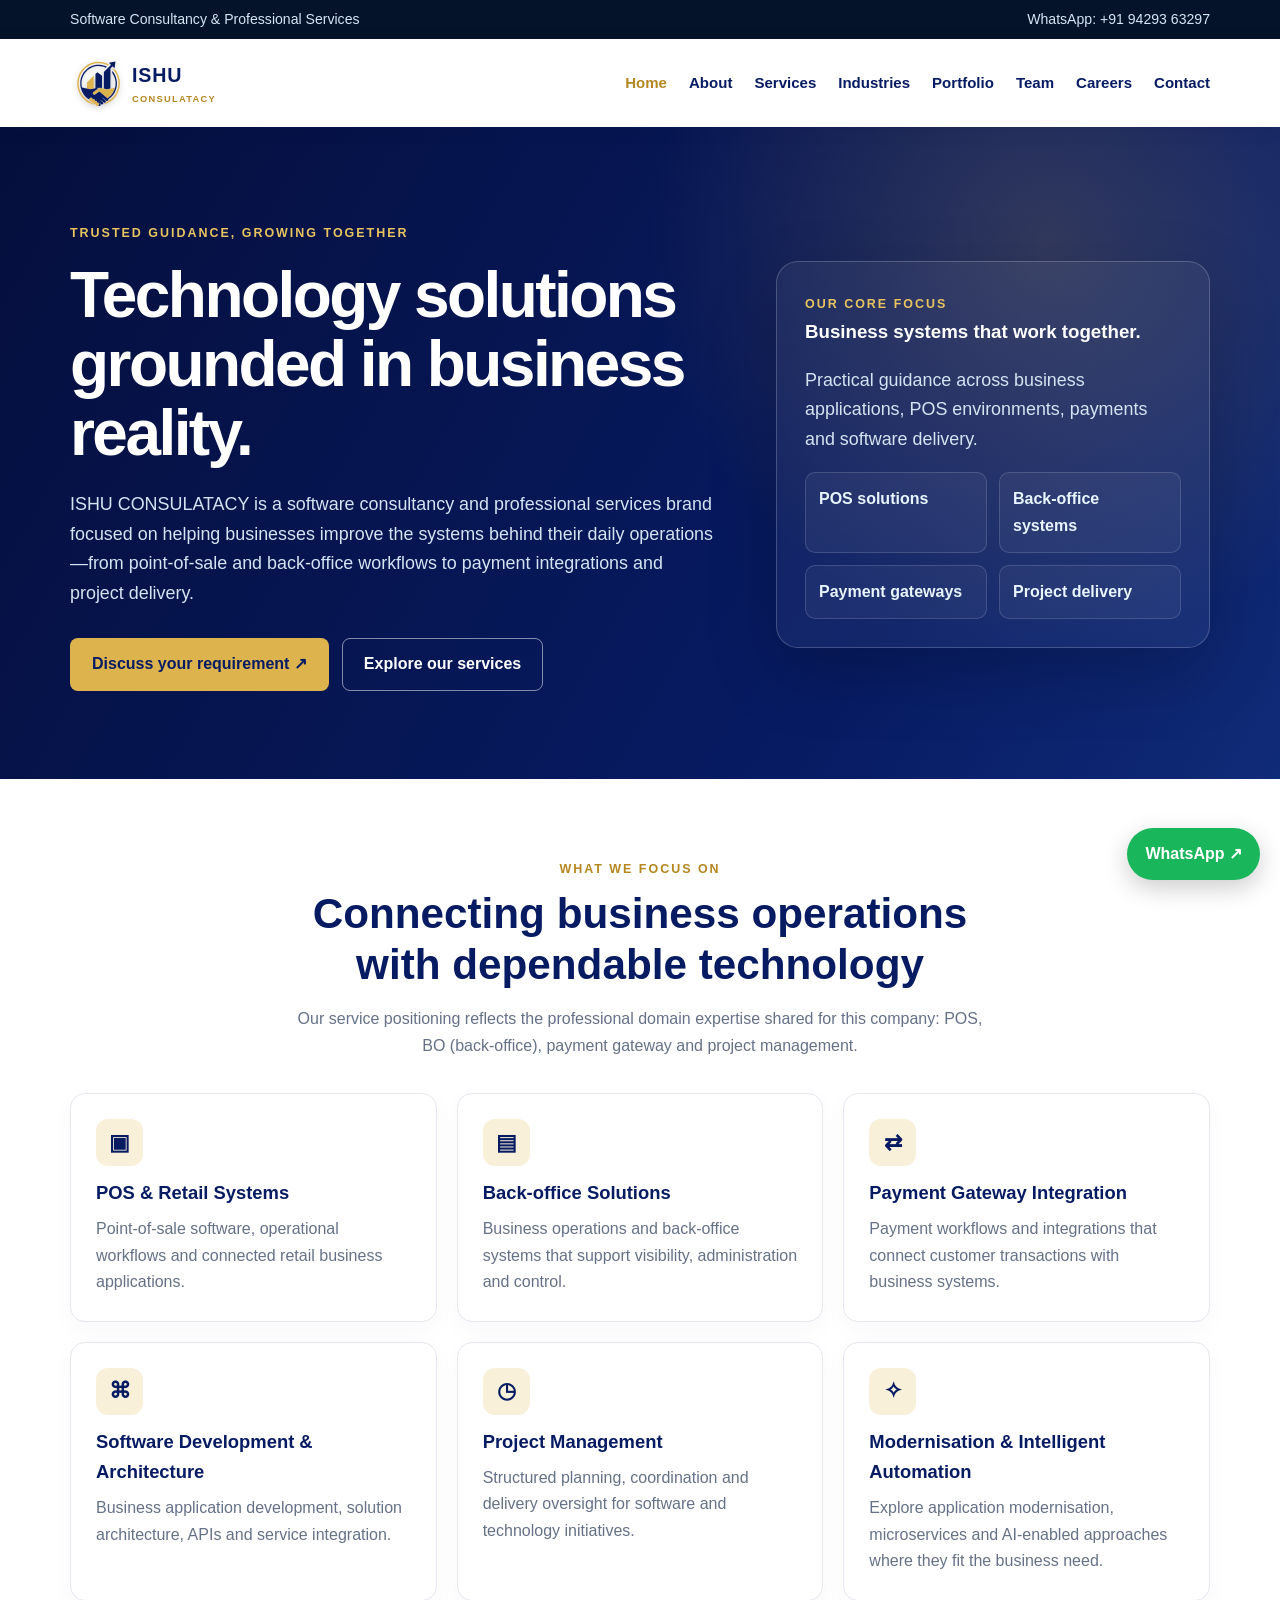
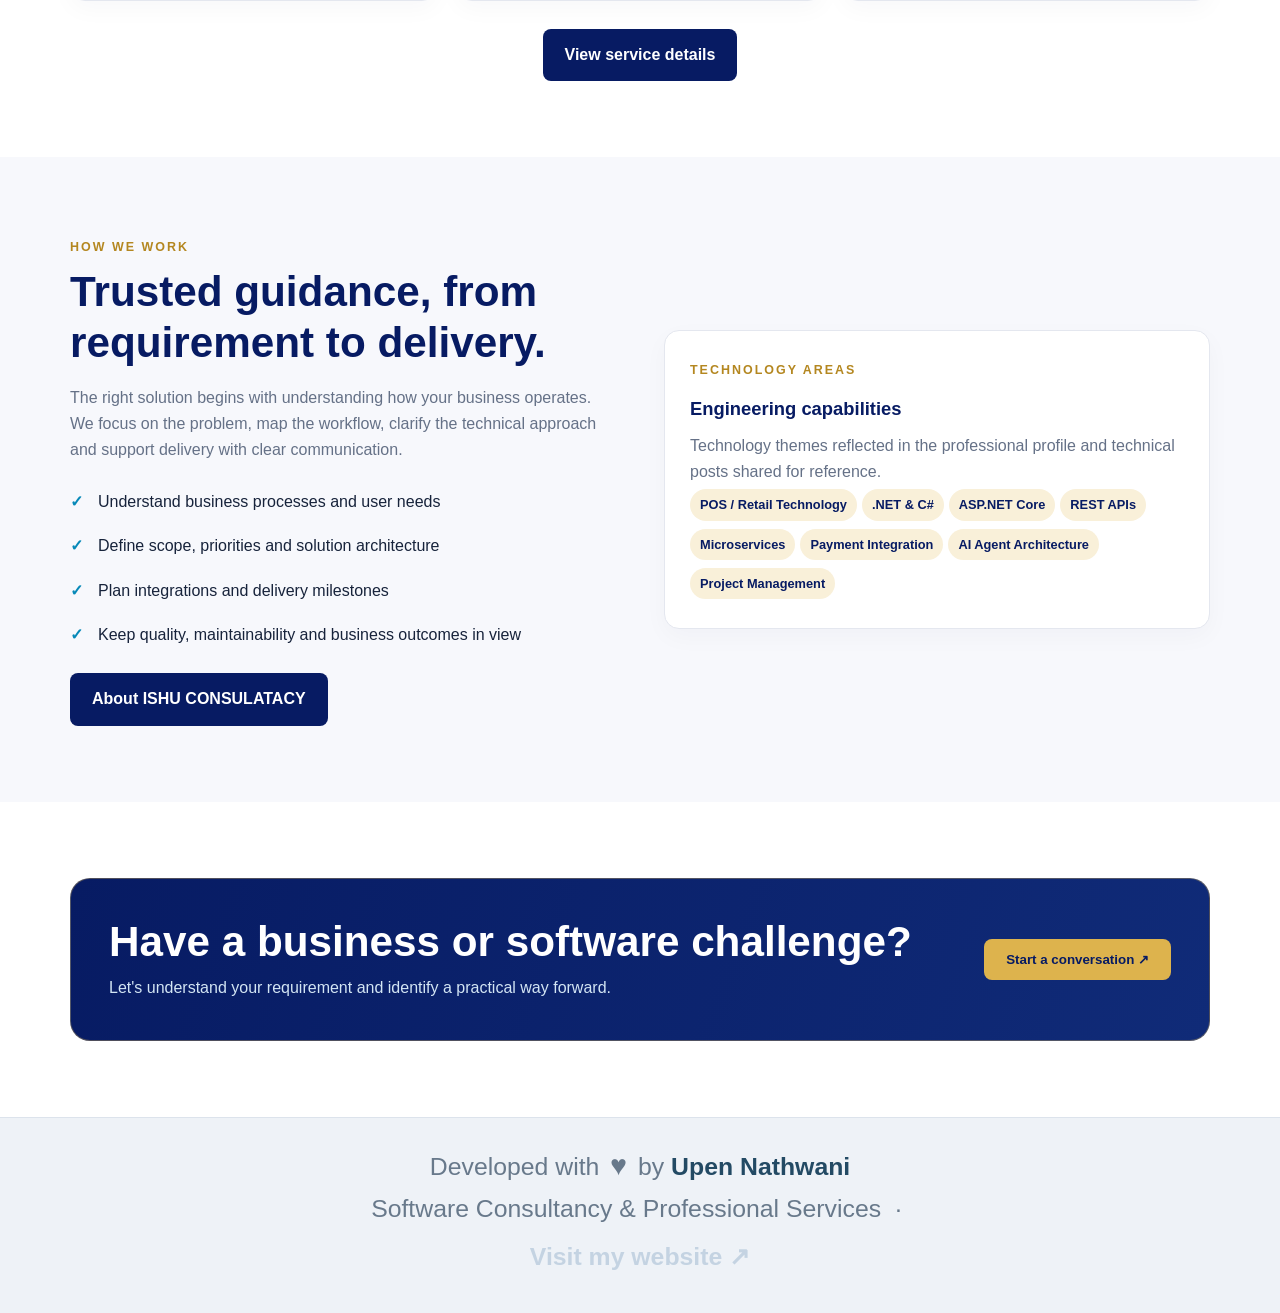
<file: index.html>
<!doctype html>
<html lang="en"><head><meta charset="utf-8"><meta name="viewport" content="width=device-width,initial-scale=1"><meta name="description" content="ISHU CONSULATACY provides software consultancy and professional services focused on POS, back-office operations, payment gateway solutions and project delivery."><meta name="theme-color" content="#071b63"><title>ISHU CONSULATACY | Trusted Guidance, Growing Together</title><link rel="stylesheet" href="assets/css/style.css"></head><body>
<div class="topbar"><div class="container"><span>Software Consultancy &amp; Professional Services</span><span>WhatsApp: +91 94293 63297</span></div></div>
<header class="navbar"><div class="container navinner"><a class="brand" href="index.html"><img class="brand-symbol" src="assets/images/ishu-mark.svg" alt="ISHU CONSULATACY emblem"><span>ISHU <small style="display:block;font-size:.58rem;letter-spacing:.14em;color:#B48720">CONSULATACY</small></span></a><button class="nav-toggle" aria-label="Toggle navigation" aria-expanded="false">☰</button><nav class="navlinks"><a class="active" href="index.html">Home</a><a href="about.html">About</a><a href="services.html">Services</a><a href="industries.html">Industries</a><a href="portfolio.html">Portfolio</a><a href="team.html">Team</a><a href="careers.html">Careers</a><a href="contact.html">Contact</a></nav></div></header>
<main>
<section class="hero"><div class="container hero-grid"><div><span class="eyebrow">TRUSTED GUIDANCE, GROWING TOGETHER</span><h1>Technology solutions grounded in business reality.</h1><p>ISHU CONSULATACY is a software consultancy and professional services brand focused on helping businesses improve the systems behind their daily operations—from point-of-sale and back-office workflows to payment integrations and project delivery.</p><div class="hero-actions"><a class="btn btn-primary" href="contact.html">Discuss your requirement ↗</a><a class="btn btn-outline" href="services.html">Explore our services</a></div></div><div class="hero-panel"><span class="eyebrow">OUR CORE FOCUS</span><h3>Business systems that work together.</h3><p class="muted">Practical guidance across business applications, POS environments, payments and software delivery.</p><div class="tech-list"><div class="tech">POS solutions</div><div class="tech">Back-office systems</div><div class="tech">Payment gateways</div><div class="tech">Project delivery</div></div></div></div></section>
<section class="section"><div class="container"><div class="section-head center"><span class="eyebrow">WHAT WE FOCUS ON</span><h2>Connecting business operations with dependable technology</h2><p>Our service positioning reflects the professional domain expertise shared for this company: POS, BO (back-office), payment gateway and project management.</p></div><div class="cards">
<article class="card"><div class="iconbox">▣</div><h3>POS &amp; Retail Systems</h3><p>Point-of-sale software, operational workflows and connected retail business applications.</p></article>
<article class="card"><div class="iconbox">▤</div><h3>Back-office Solutions</h3><p>Business operations and back-office systems that support visibility, administration and control.</p></article>
<article class="card"><div class="iconbox">⇄</div><h3>Payment Gateway Integration</h3><p>Payment workflows and integrations that connect customer transactions with business systems.</p></article>
<article class="card"><div class="iconbox">⌘</div><h3>Software Development &amp; Architecture</h3><p>Business application development, solution architecture, APIs and service integration.</p></article>
<article class="card"><div class="iconbox">◷</div><h3>Project Management</h3><p>Structured planning, coordination and delivery oversight for software and technology initiatives.</p></article>
<article class="card"><div class="iconbox">✧</div><h3>Modernisation &amp; Intelligent Automation</h3><p>Explore application modernisation, microservices and AI-enabled approaches where they fit the business need.</p></article>
</div><div style="text-align:center;margin-top:28px"><a class="btn btn-dark" href="services.html">View service details</a></div></div></section>
<section class="section section-soft"><div class="container split"><div><span class="eyebrow">HOW WE WORK</span><h2>Trusted guidance, from requirement to delivery.</h2><p class="muted">The right solution begins with understanding how your business operates. We focus on the problem, map the workflow, clarify the technical approach and support delivery with clear communication.</p><ul class="feature-list"><li>Understand business processes and user needs</li><li>Define scope, priorities and solution architecture</li><li>Plan integrations and delivery milestones</li><li>Keep quality, maintainability and business outcomes in view</li></ul><a class="btn btn-dark" href="about.html">About ISHU CONSULATACY</a></div><div class="card"><span class="eyebrow">TECHNOLOGY AREAS</span><h3>Engineering capabilities</h3><p class="muted">Technology themes reflected in the professional profile and technical posts shared for reference.</p><div><span class="tag">POS / Retail Technology</span><span class="tag">.NET &amp; C#</span><span class="tag">ASP.NET Core</span><span class="tag">REST APIs</span><span class="tag">Microservices</span><span class="tag">Payment Integration</span><span class="tag">AI Agent Architecture</span><span class="tag">Project Management</span></div></div></div></section>
<section class="section"><div class="container"><div class="cta"><div><h2>Have a business or software challenge?</h2><p style="margin:0;color:#d3e5f4">Let's understand your requirement and identify a practical way forward.</p></div><button class="btn btn-primary" data-wa="Hello ISHU CONSULATACY, I would like to discuss a POS, back-office, payment integration or software project.">Start a conversation ↗</button></div></div></section>
</main><footer class="footer"><div class="container developer-footer"><p class="developer-line">Developed with <span class="heart" aria-label="love">♥</span> by <strong>Upen Nathwani</strong></p><p class="developer-line">Software Consultancy &amp; Professional Services <span class="footer-separator">·</span> <a class="developer-link" href="https://iskconpranami.github.io/SoftwareConsultancy/" target="_blank" rel="noopener">Visit my website ↗</a></p></div></footer><a class="whatsapp" href="https://wa.me/919429363297" target="_blank" rel="noopener">WhatsApp ↗</a><script src="assets/js/main.js"></script></body></html>
</file>
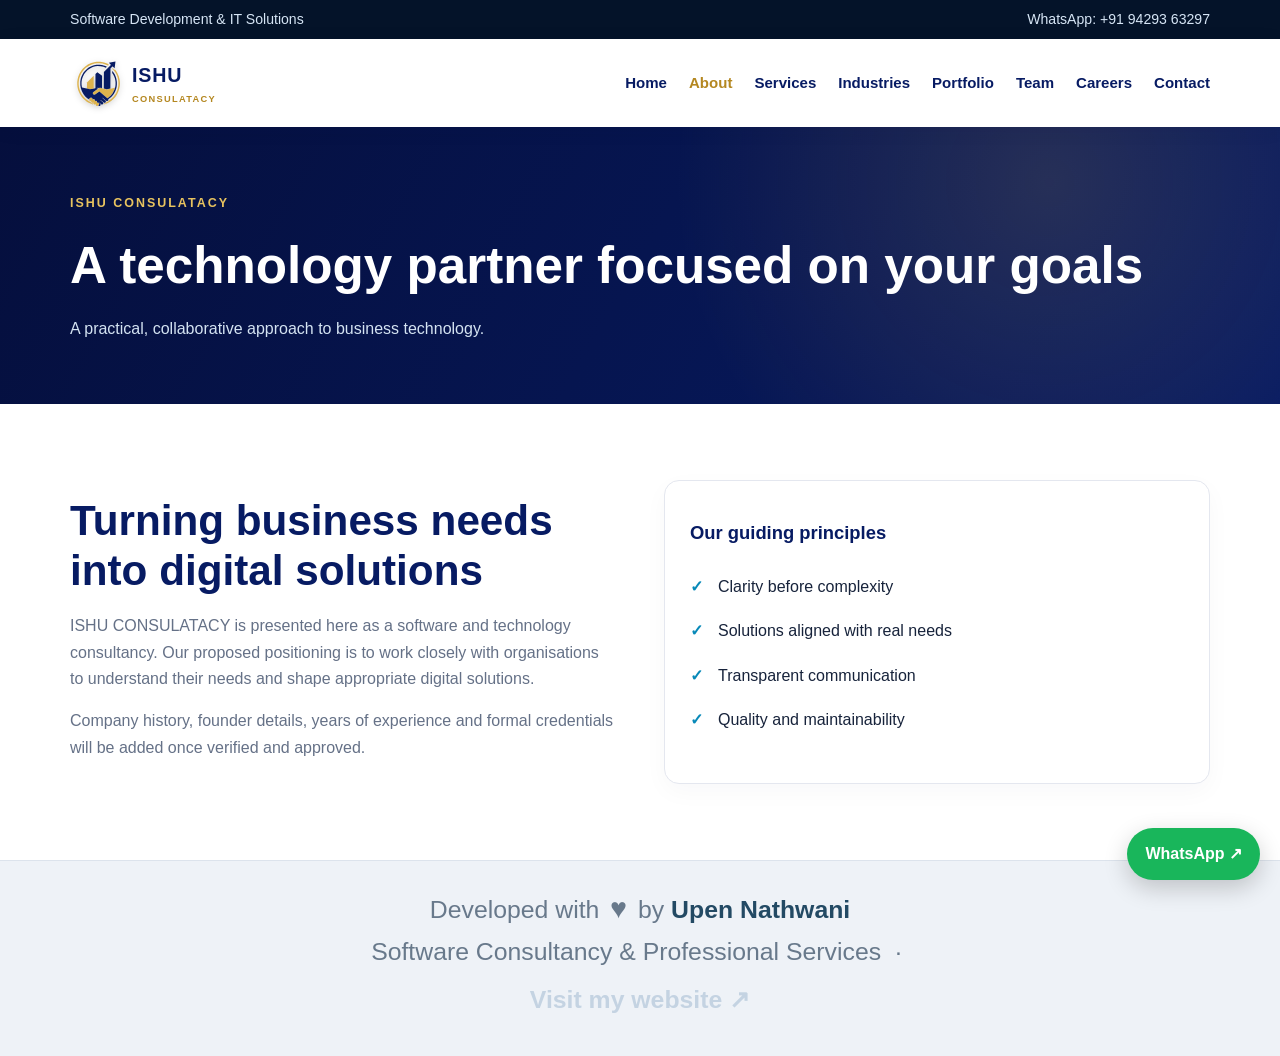
<file: about.html>
<!doctype html><html lang="en"><head><meta charset="utf-8"><meta name="viewport" content="width=device-width,initial-scale=1"><meta name="description" content="About ISHU CONSULATACY and its approach to technology."><meta name="theme-color" content="#071b36"><title>About Us | ISHU CONSULATACY</title><link rel="stylesheet" href="assets/css/style.css"></head><body><div class="topbar"><div class="container"><span>Software Development &amp; IT Solutions</span><span>WhatsApp: +91 94293 63297</span></div></div><header class="navbar"><div class="container navinner"><a class="brand" href="index.html"><img class="brand-symbol" src="assets/images/ishu-mark.svg" alt="ISHU CONSULATACY logo"><span>ISHU <small style="display:block;font-size:.58rem;letter-spacing:.14em;color:#71839a">CONSULATACY</small></span></a><button class="nav-toggle" aria-label="Toggle navigation" aria-expanded="false">☰</button><nav class="navlinks"><a class="" href="index.html">Home</a><a class="active" href="about.html">About</a><a class="" href="services.html">Services</a><a class="" href="industries.html">Industries</a><a class="" href="portfolio.html">Portfolio</a><a class="" href="team.html">Team</a><a class="" href="careers.html">Careers</a><a class="" href="contact.html">Contact</a></nav></div></header><main><section class="page-hero"><div class="container"><span class="eyebrow">ISHU CONSULATACY</span><h1>A technology partner focused on your goals</h1><p>A practical, collaborative approach to business technology.</p></div></section><section class="section"><div class="container split"><div><h2>Turning business needs into digital solutions</h2><p class="muted">ISHU CONSULATACY is presented here as a software and technology consultancy. Our proposed positioning is to work closely with organisations to understand their needs and shape appropriate digital solutions.</p><p class="muted">Company history, founder details, years of experience and formal credentials will be added once verified and approved.</p></div><div class="card"><h3>Our guiding principles</h3><ul class="feature-list"><li>Clarity before complexity</li><li>Solutions aligned with real needs</li><li>Transparent communication</li><li>Quality and maintainability</li></ul></div></div></section></main><footer class="footer"><div class="container developer-footer"><p class="developer-line">Developed with <span class="heart" aria-label="love">♥</span> by <strong>Upen Nathwani</strong></p><p class="developer-line">Software Consultancy &amp; Professional Services <span class="footer-separator">·</span> <a class="developer-link" href="https://iskconpranami.github.io/SoftwareConsultancy/" target="_blank" rel="noopener">Visit my website ↗</a></p></div></footer><a class="whatsapp" href="https://wa.me/919429363297" target="_blank" rel="noopener">WhatsApp ↗</a><script src="assets/js/main.js"></script></body></html>
</file>
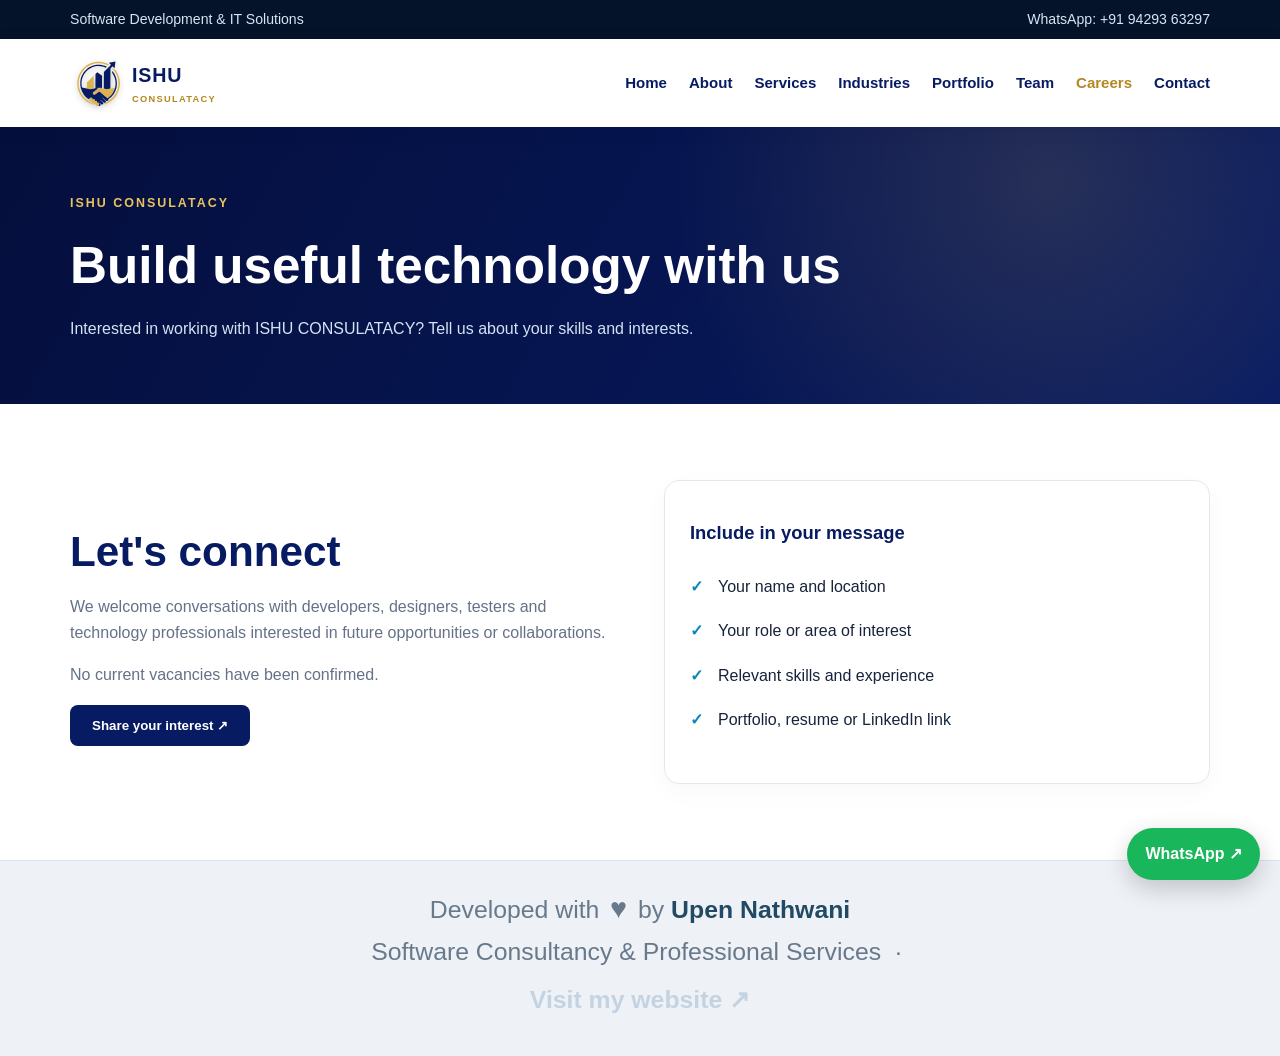
<file: careers.html>
<!doctype html><html lang="en"><head><meta charset="utf-8"><meta name="viewport" content="width=device-width,initial-scale=1"><meta name="description" content="Career and collaboration enquiries at ISHU CONSULATACY."><meta name="theme-color" content="#071b36"><title>Careers | ISHU CONSULATACY</title><link rel="stylesheet" href="assets/css/style.css"></head><body><div class="topbar"><div class="container"><span>Software Development &amp; IT Solutions</span><span>WhatsApp: +91 94293 63297</span></div></div><header class="navbar"><div class="container navinner"><a class="brand" href="index.html"><img class="brand-symbol" src="assets/images/ishu-mark.svg" alt="ISHU CONSULATACY logo"><span>ISHU <small style="display:block;font-size:.58rem;letter-spacing:.14em;color:#71839a">CONSULATACY</small></span></a><button class="nav-toggle" aria-label="Toggle navigation" aria-expanded="false">☰</button><nav class="navlinks"><a class="" href="index.html">Home</a><a class="" href="about.html">About</a><a class="" href="services.html">Services</a><a class="" href="industries.html">Industries</a><a class="" href="portfolio.html">Portfolio</a><a class="" href="team.html">Team</a><a class="active" href="careers.html">Careers</a><a class="" href="contact.html">Contact</a></nav></div></header><main><section class="page-hero"><div class="container"><span class="eyebrow">ISHU CONSULATACY</span><h1>Build useful technology with us</h1><p>Interested in working with ISHU CONSULATACY? Tell us about your skills and interests.</p></div></section><section class="section"><div class="container split"><div><h2>Let's connect</h2><p class="muted">We welcome conversations with developers, designers, testers and technology professionals interested in future opportunities or collaborations.</p><p class="muted">No current vacancies have been confirmed.</p><button class="btn btn-dark" data-wa="Hello ISHU CONSULATACY, I am interested in career or collaboration opportunities.">Share your interest ↗</button></div><div class="card"><h3>Include in your message</h3><ul class="feature-list"><li>Your name and location</li><li>Your role or area of interest</li><li>Relevant skills and experience</li><li>Portfolio, resume or LinkedIn link</li></ul></div></div></section></main><footer class="footer"><div class="container developer-footer"><p class="developer-line">Developed with <span class="heart" aria-label="love">♥</span> by <strong>Upen Nathwani</strong></p><p class="developer-line">Software Consultancy &amp; Professional Services <span class="footer-separator">·</span> <a class="developer-link" href="https://iskconpranami.github.io/SoftwareConsultancy/" target="_blank" rel="noopener">Visit my website ↗</a></p></div></footer><a class="whatsapp" href="https://wa.me/919429363297" target="_blank" rel="noopener">WhatsApp ↗</a><script src="assets/js/main.js"></script></body></html>
</file>
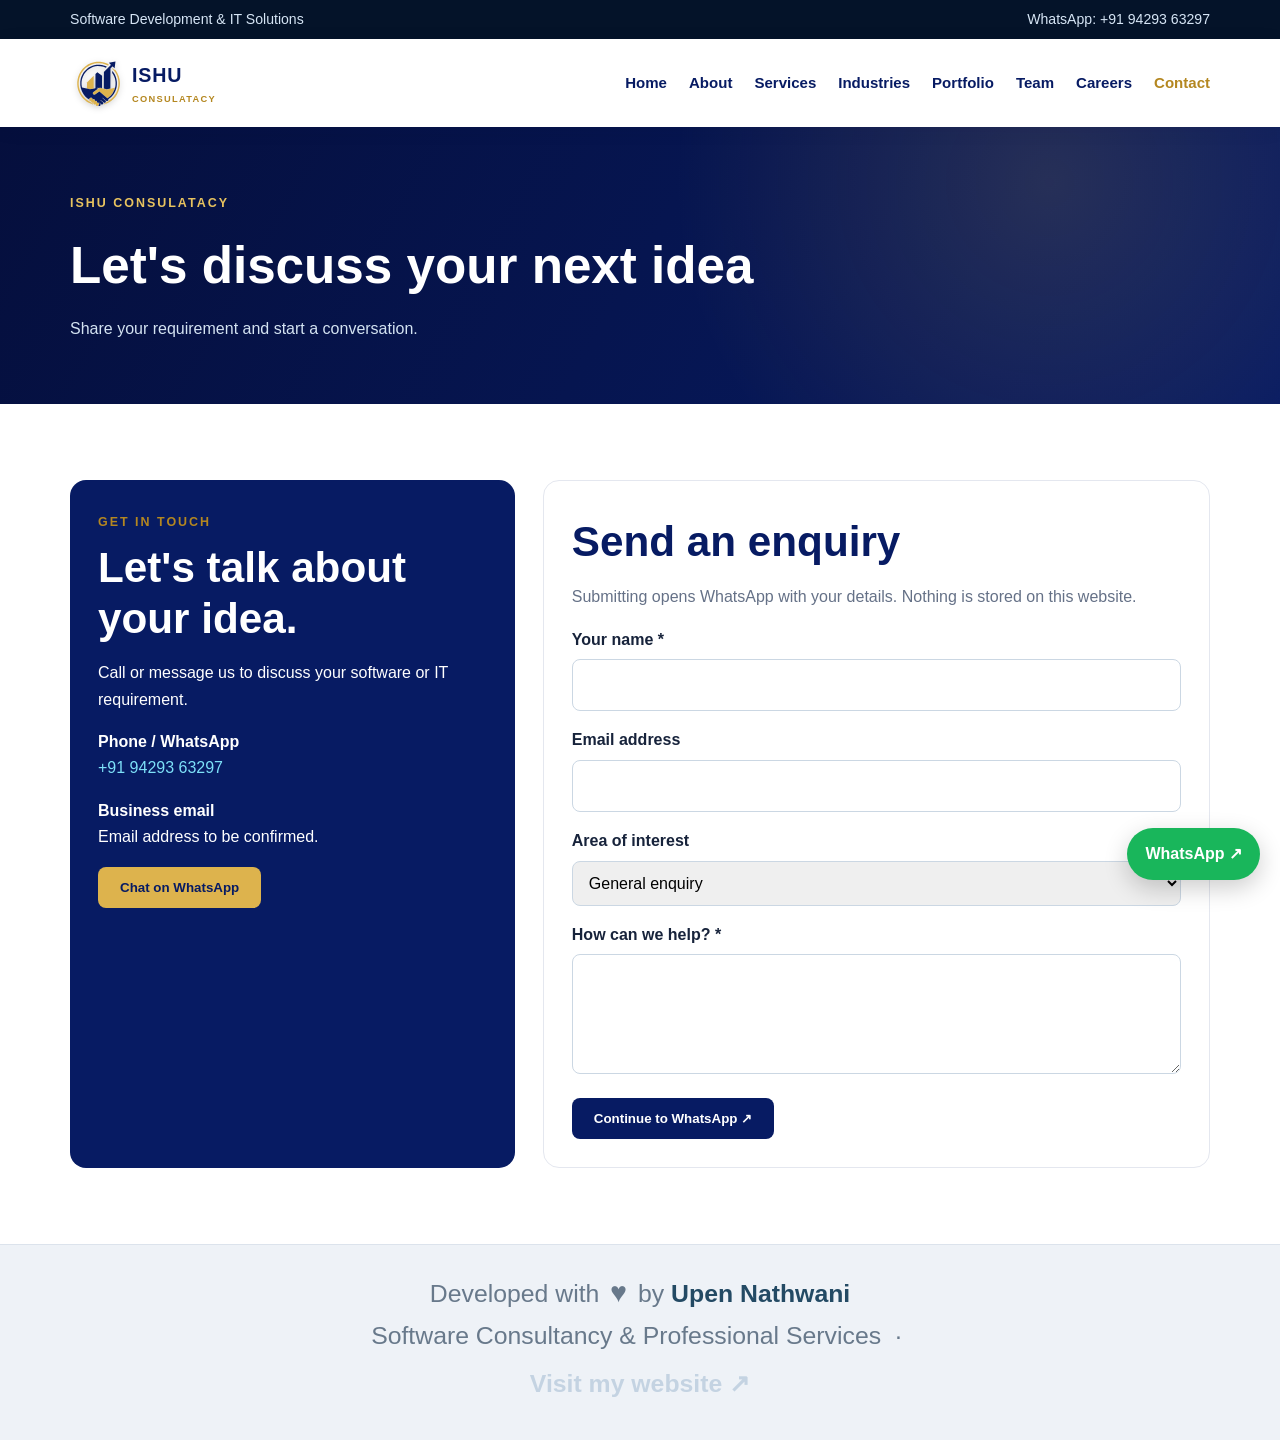
<file: contact.html>
<!doctype html><html lang="en"><head><meta charset="utf-8"><meta name="viewport" content="width=device-width,initial-scale=1"><meta name="description" content="Contact ISHU CONSULATACY by phone or WhatsApp."><meta name="theme-color" content="#071b36"><title>Contact | ISHU CONSULATACY</title><link rel="stylesheet" href="assets/css/style.css"></head><body><div class="topbar"><div class="container"><span>Software Development &amp; IT Solutions</span><span>WhatsApp: +91 94293 63297</span></div></div><header class="navbar"><div class="container navinner"><a class="brand" href="index.html"><img class="brand-symbol" src="assets/images/ishu-mark.svg" alt="ISHU CONSULATACY logo"><span>ISHU <small style="display:block;font-size:.58rem;letter-spacing:.14em;color:#71839a">CONSULATACY</small></span></a><button class="nav-toggle" aria-label="Toggle navigation" aria-expanded="false">☰</button><nav class="navlinks"><a class="" href="index.html">Home</a><a class="" href="about.html">About</a><a class="" href="services.html">Services</a><a class="" href="industries.html">Industries</a><a class="" href="portfolio.html">Portfolio</a><a class="" href="team.html">Team</a><a class="" href="careers.html">Careers</a><a class="active" href="contact.html">Contact</a></nav></div></header><main><section class="page-hero"><div class="container"><span class="eyebrow">ISHU CONSULATACY</span><h1>Let's discuss your next idea</h1><p>Share your requirement and start a conversation.</p></div></section><section class="section"><div class="container contact-grid"><div class="contact-box"><span class="eyebrow">GET IN TOUCH</span><h2 style="color:#fff">Let's talk about your idea.</h2><p>Call or message us to discuss your software or IT requirement.</p><p><b>Phone / WhatsApp</b><br><a href="tel:+919429363297">+91 94293 63297</a></p><p><b>Business email</b><br>Email address to be confirmed.</p><button class="btn btn-primary" data-wa="Hello ISHU CONSULATACY, I would like to make an enquiry.">Chat on WhatsApp</button></div><form class="formbox" id="enquiry-form"><h2>Send an enquiry</h2><p class="muted">Submitting opens WhatsApp with your details. Nothing is stored on this website.</p><div class="field"><label for="name">Your name *</label><input id="name" name="name" required></div><div class="field"><label for="email">Email address</label><input id="email" name="email" type="email"></div><div class="field"><label for="service">Area of interest</label><select id="service" name="service"><option>General enquiry</option><option>Custom Software</option><option>Web Development</option><option>Mobile Apps</option><option>AI & Automation</option><option>Cloud Solutions</option><option>API Integration</option><option>Software QA</option><option>IT Consulting</option></select></div><div class="field"><label for="message">How can we help? *</label><textarea id="message" name="message" required></textarea></div><button class="btn btn-dark" type="submit">Continue to WhatsApp ↗</button></form></div></section></main><footer class="footer"><div class="container developer-footer"><p class="developer-line">Developed with <span class="heart" aria-label="love">♥</span> by <strong>Upen Nathwani</strong></p><p class="developer-line">Software Consultancy &amp; Professional Services <span class="footer-separator">·</span> <a class="developer-link" href="https://iskconpranami.github.io/SoftwareConsultancy/" target="_blank" rel="noopener">Visit my website ↗</a></p></div></footer><a class="whatsapp" href="https://wa.me/919429363297" target="_blank" rel="noopener">WhatsApp ↗</a><script src="assets/js/main.js"></script></body></html>
</file>
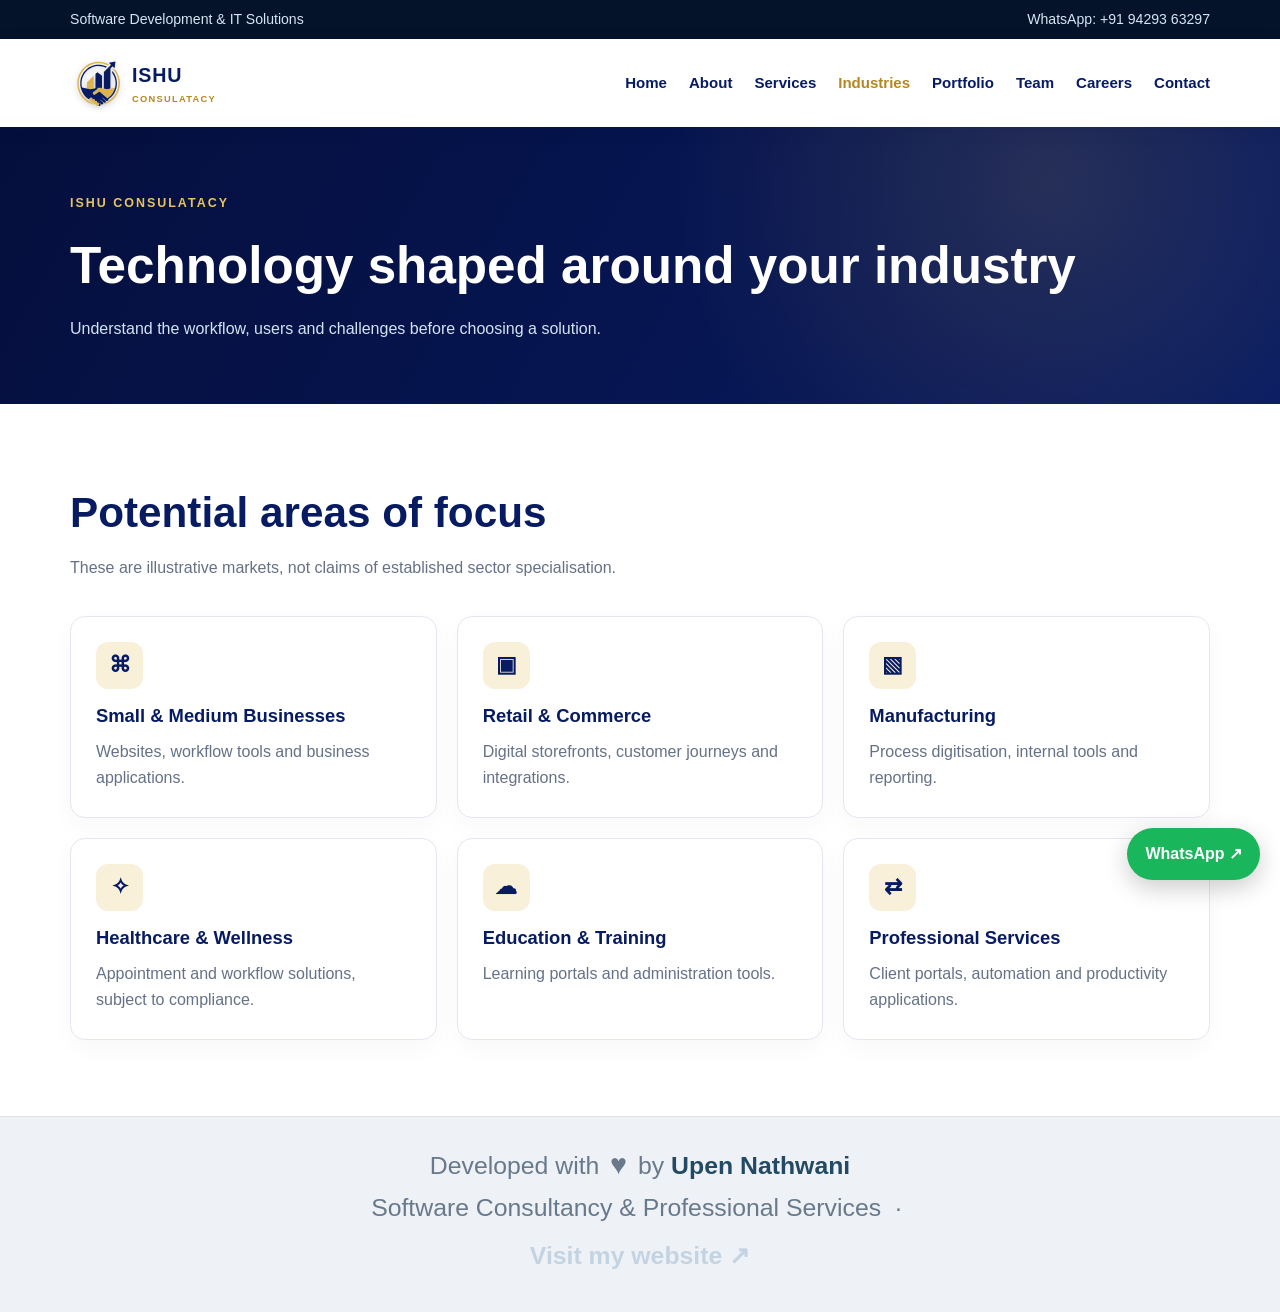
<file: industries.html>
<!doctype html><html lang="en"><head><meta charset="utf-8"><meta name="viewport" content="width=device-width,initial-scale=1"><meta name="description" content="Technology thinking for different business environments."><meta name="theme-color" content="#071b36"><title>Industries | ISHU CONSULATACY</title><link rel="stylesheet" href="assets/css/style.css"></head><body><div class="topbar"><div class="container"><span>Software Development &amp; IT Solutions</span><span>WhatsApp: +91 94293 63297</span></div></div><header class="navbar"><div class="container navinner"><a class="brand" href="index.html"><img class="brand-symbol" src="assets/images/ishu-mark.svg" alt="ISHU CONSULATACY logo"><span>ISHU <small style="display:block;font-size:.58rem;letter-spacing:.14em;color:#71839a">CONSULATACY</small></span></a><button class="nav-toggle" aria-label="Toggle navigation" aria-expanded="false">☰</button><nav class="navlinks"><a class="" href="index.html">Home</a><a class="" href="about.html">About</a><a class="" href="services.html">Services</a><a class="active" href="industries.html">Industries</a><a class="" href="portfolio.html">Portfolio</a><a class="" href="team.html">Team</a><a class="" href="careers.html">Careers</a><a class="" href="contact.html">Contact</a></nav></div></header><main><section class="page-hero"><div class="container"><span class="eyebrow">ISHU CONSULATACY</span><h1>Technology shaped around your industry</h1><p>Understand the workflow, users and challenges before choosing a solution.</p></div></section><section class="section"><div class="container"><div class="section-head"><h2>Potential areas of focus</h2><p>These are illustrative markets, not claims of established sector specialisation.</p></div><div class="cards"><article class="card"><div class="iconbox">⌘</div><h3>Small & Medium Businesses</h3><p>Websites, workflow tools and business applications.</p></article><article class="card"><div class="iconbox">▣</div><h3>Retail & Commerce</h3><p>Digital storefronts, customer journeys and integrations.</p></article><article class="card"><div class="iconbox">▧</div><h3>Manufacturing</h3><p>Process digitisation, internal tools and reporting.</p></article><article class="card"><div class="iconbox">✧</div><h3>Healthcare & Wellness</h3><p>Appointment and workflow solutions, subject to compliance.</p></article><article class="card"><div class="iconbox">☁</div><h3>Education & Training</h3><p>Learning portals and administration tools.</p></article><article class="card"><div class="iconbox">⇄</div><h3>Professional Services</h3><p>Client portals, automation and productivity applications.</p></article></div></div></section></main><footer class="footer"><div class="container developer-footer"><p class="developer-line">Developed with <span class="heart" aria-label="love">♥</span> by <strong>Upen Nathwani</strong></p><p class="developer-line">Software Consultancy &amp; Professional Services <span class="footer-separator">·</span> <a class="developer-link" href="https://iskconpranami.github.io/SoftwareConsultancy/" target="_blank" rel="noopener">Visit my website ↗</a></p></div></footer><a class="whatsapp" href="https://wa.me/919429363297" target="_blank" rel="noopener">WhatsApp ↗</a><script src="assets/js/main.js"></script></body></html>
</file>
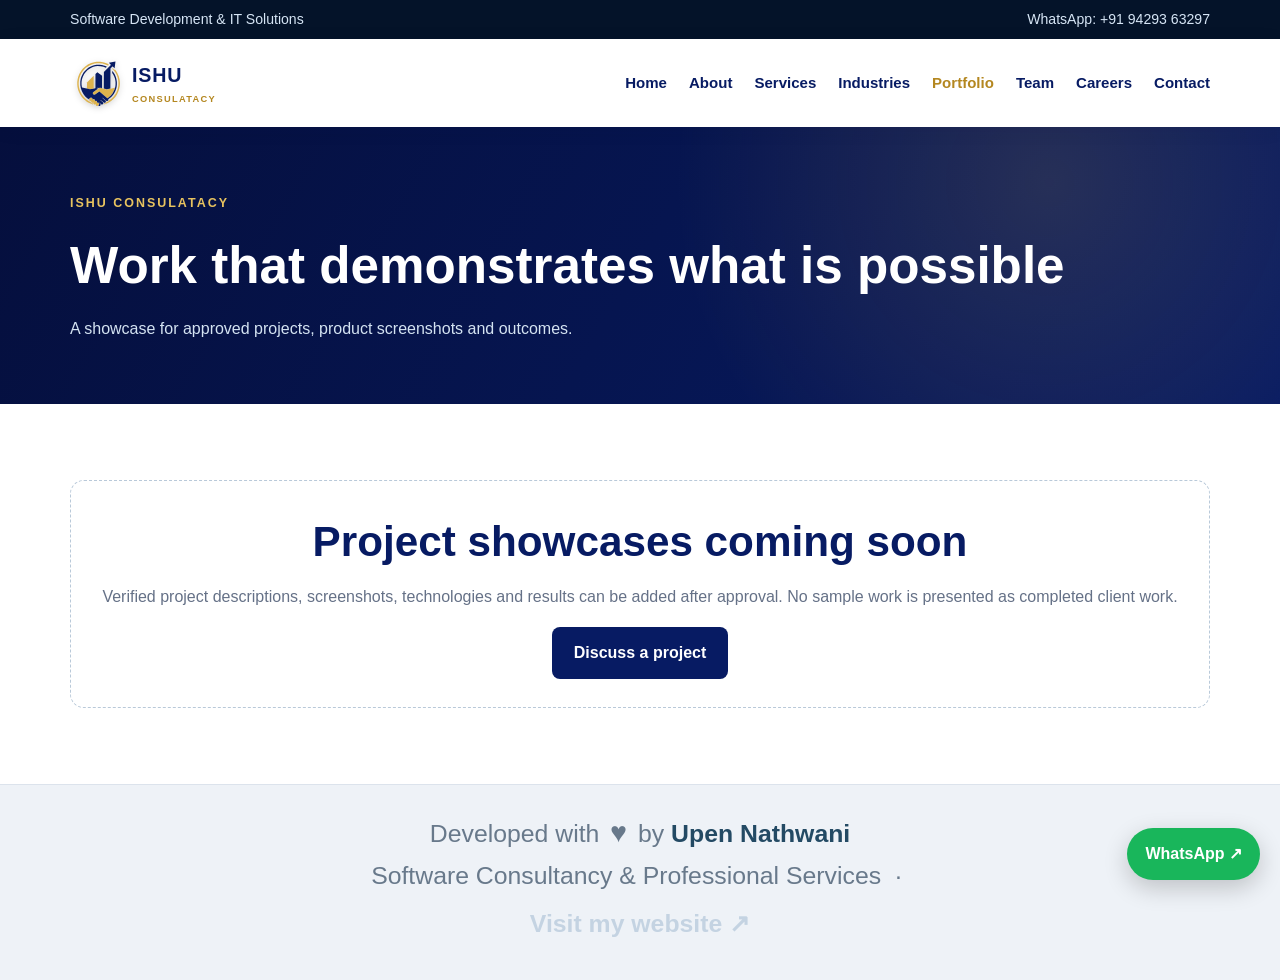
<file: portfolio.html>
<!doctype html><html lang="en"><head><meta charset="utf-8"><meta name="viewport" content="width=device-width,initial-scale=1"><meta name="description" content="Approved projects and case studies for ISHU CONSULATACY."><meta name="theme-color" content="#071b36"><title>Portfolio | ISHU CONSULATACY</title><link rel="stylesheet" href="assets/css/style.css"></head><body><div class="topbar"><div class="container"><span>Software Development &amp; IT Solutions</span><span>WhatsApp: +91 94293 63297</span></div></div><header class="navbar"><div class="container navinner"><a class="brand" href="index.html"><img class="brand-symbol" src="assets/images/ishu-mark.svg" alt="ISHU CONSULATACY logo"><span>ISHU <small style="display:block;font-size:.58rem;letter-spacing:.14em;color:#71839a">CONSULATACY</small></span></a><button class="nav-toggle" aria-label="Toggle navigation" aria-expanded="false">☰</button><nav class="navlinks"><a class="" href="index.html">Home</a><a class="" href="about.html">About</a><a class="" href="services.html">Services</a><a class="" href="industries.html">Industries</a><a class="active" href="portfolio.html">Portfolio</a><a class="" href="team.html">Team</a><a class="" href="careers.html">Careers</a><a class="" href="contact.html">Contact</a></nav></div></header><main><section class="page-hero"><div class="container"><span class="eyebrow">ISHU CONSULATACY</span><h1>Work that demonstrates what is possible</h1><p>A showcase for approved projects, product screenshots and outcomes.</p></div></section><section class="section"><div class="container"><div class="empty-state"><h2>Project showcases coming soon</h2><p>Verified project descriptions, screenshots, technologies and results can be added after approval. No sample work is presented as completed client work.</p><a class="btn btn-dark" href="contact.html">Discuss a project</a></div></div></section></main><footer class="footer"><div class="container developer-footer"><p class="developer-line">Developed with <span class="heart" aria-label="love">♥</span> by <strong>Upen Nathwani</strong></p><p class="developer-line">Software Consultancy &amp; Professional Services <span class="footer-separator">·</span> <a class="developer-link" href="https://iskconpranami.github.io/SoftwareConsultancy/" target="_blank" rel="noopener">Visit my website ↗</a></p></div></footer><a class="whatsapp" href="https://wa.me/919429363297" target="_blank" rel="noopener">WhatsApp ↗</a><script src="assets/js/main.js"></script></body></html>
</file>
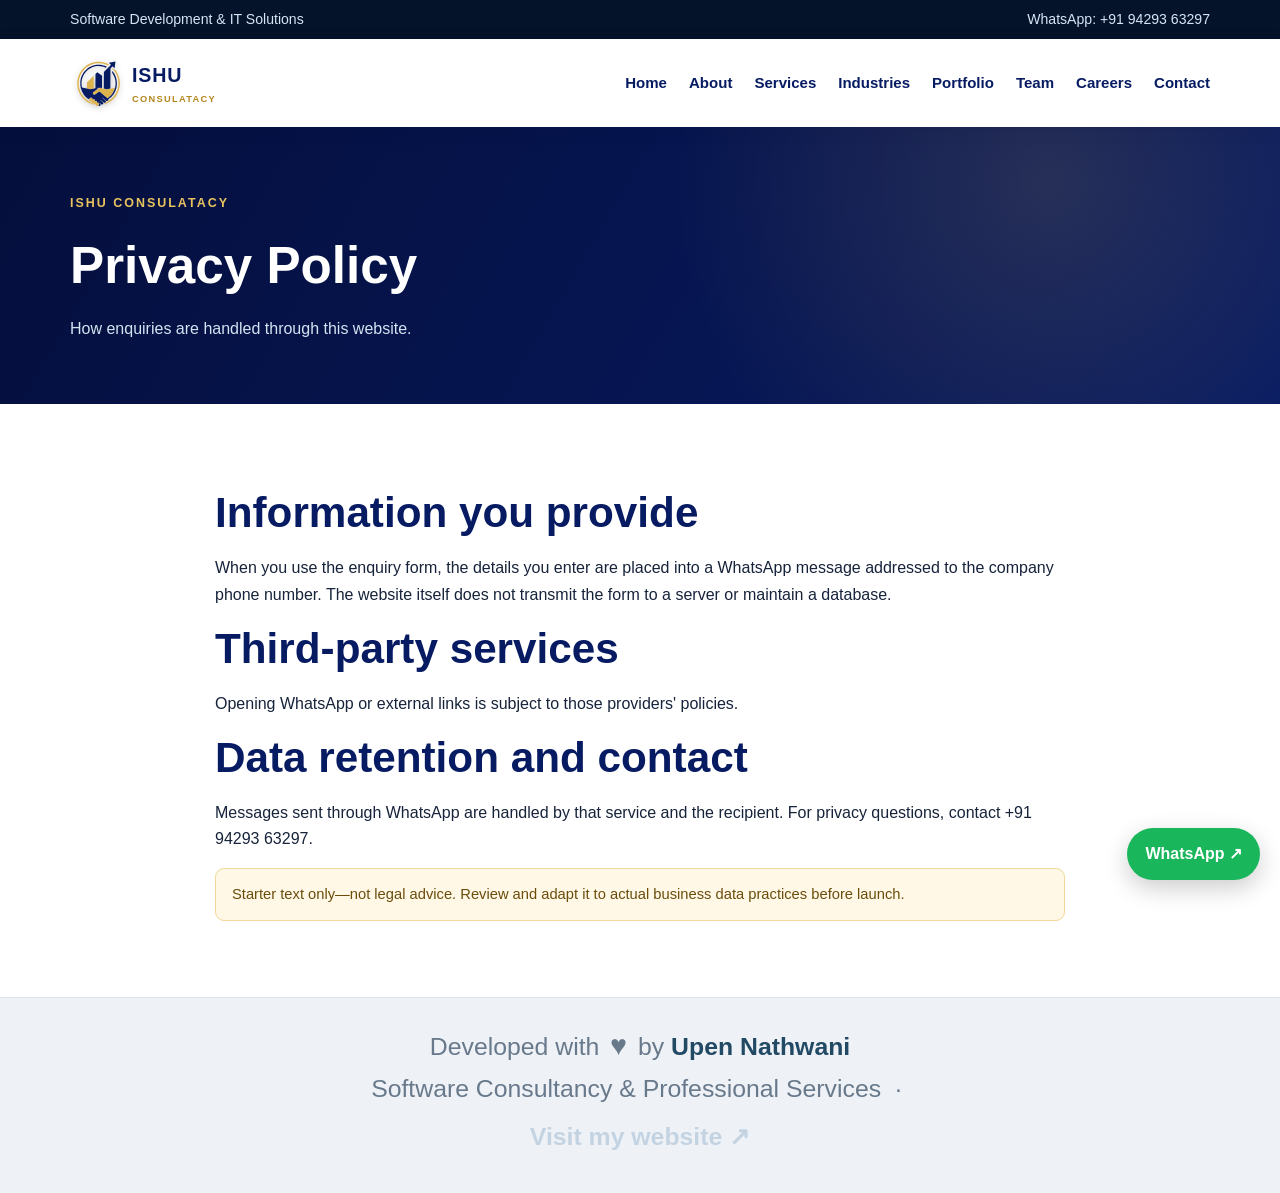
<file: privacy.html>
<!doctype html><html lang="en"><head><meta charset="utf-8"><meta name="viewport" content="width=device-width,initial-scale=1"><meta name="description" content="Starter privacy information for this static website."><meta name="theme-color" content="#071b36"><title>Privacy Policy | ISHU CONSULATACY</title><link rel="stylesheet" href="assets/css/style.css"></head><body><div class="topbar"><div class="container"><span>Software Development &amp; IT Solutions</span><span>WhatsApp: +91 94293 63297</span></div></div><header class="navbar"><div class="container navinner"><a class="brand" href="index.html"><img class="brand-symbol" src="assets/images/ishu-mark.svg" alt="ISHU CONSULATACY logo"><span>ISHU <small style="display:block;font-size:.58rem;letter-spacing:.14em;color:#71839a">CONSULATACY</small></span></a><button class="nav-toggle" aria-label="Toggle navigation" aria-expanded="false">☰</button><nav class="navlinks"><a class="" href="index.html">Home</a><a class="" href="about.html">About</a><a class="" href="services.html">Services</a><a class="" href="industries.html">Industries</a><a class="" href="portfolio.html">Portfolio</a><a class="" href="team.html">Team</a><a class="" href="careers.html">Careers</a><a class="" href="contact.html">Contact</a></nav></div></header><main><section class="page-hero"><div class="container"><span class="eyebrow">ISHU CONSULATACY</span><h1>Privacy Policy</h1><p>How enquiries are handled through this website.</p></div></section><section class="section"><div class="container" style="max-width:850px"><h2>Information you provide</h2><p>When you use the enquiry form, the details you enter are placed into a WhatsApp message addressed to the company phone number. The website itself does not transmit the form to a server or maintain a database.</p><h2>Third-party services</h2><p>Opening WhatsApp or external links is subject to those providers' policies.</p><h2>Data retention and contact</h2><p>Messages sent through WhatsApp are handled by that service and the recipient. For privacy questions, contact +91 94293 63297.</p><div class="notice">Starter text only—not legal advice. Review and adapt it to actual business data practices before launch.</div></div></section></main><footer class="footer"><div class="container developer-footer"><p class="developer-line">Developed with <span class="heart" aria-label="love">♥</span> by <strong>Upen Nathwani</strong></p><p class="developer-line">Software Consultancy &amp; Professional Services <span class="footer-separator">·</span> <a class="developer-link" href="https://iskconpranami.github.io/SoftwareConsultancy/" target="_blank" rel="noopener">Visit my website ↗</a></p></div></footer><a class="whatsapp" href="https://wa.me/919429363297" target="_blank" rel="noopener">WhatsApp ↗</a><script src="assets/js/main.js"></script></body></html>
</file>
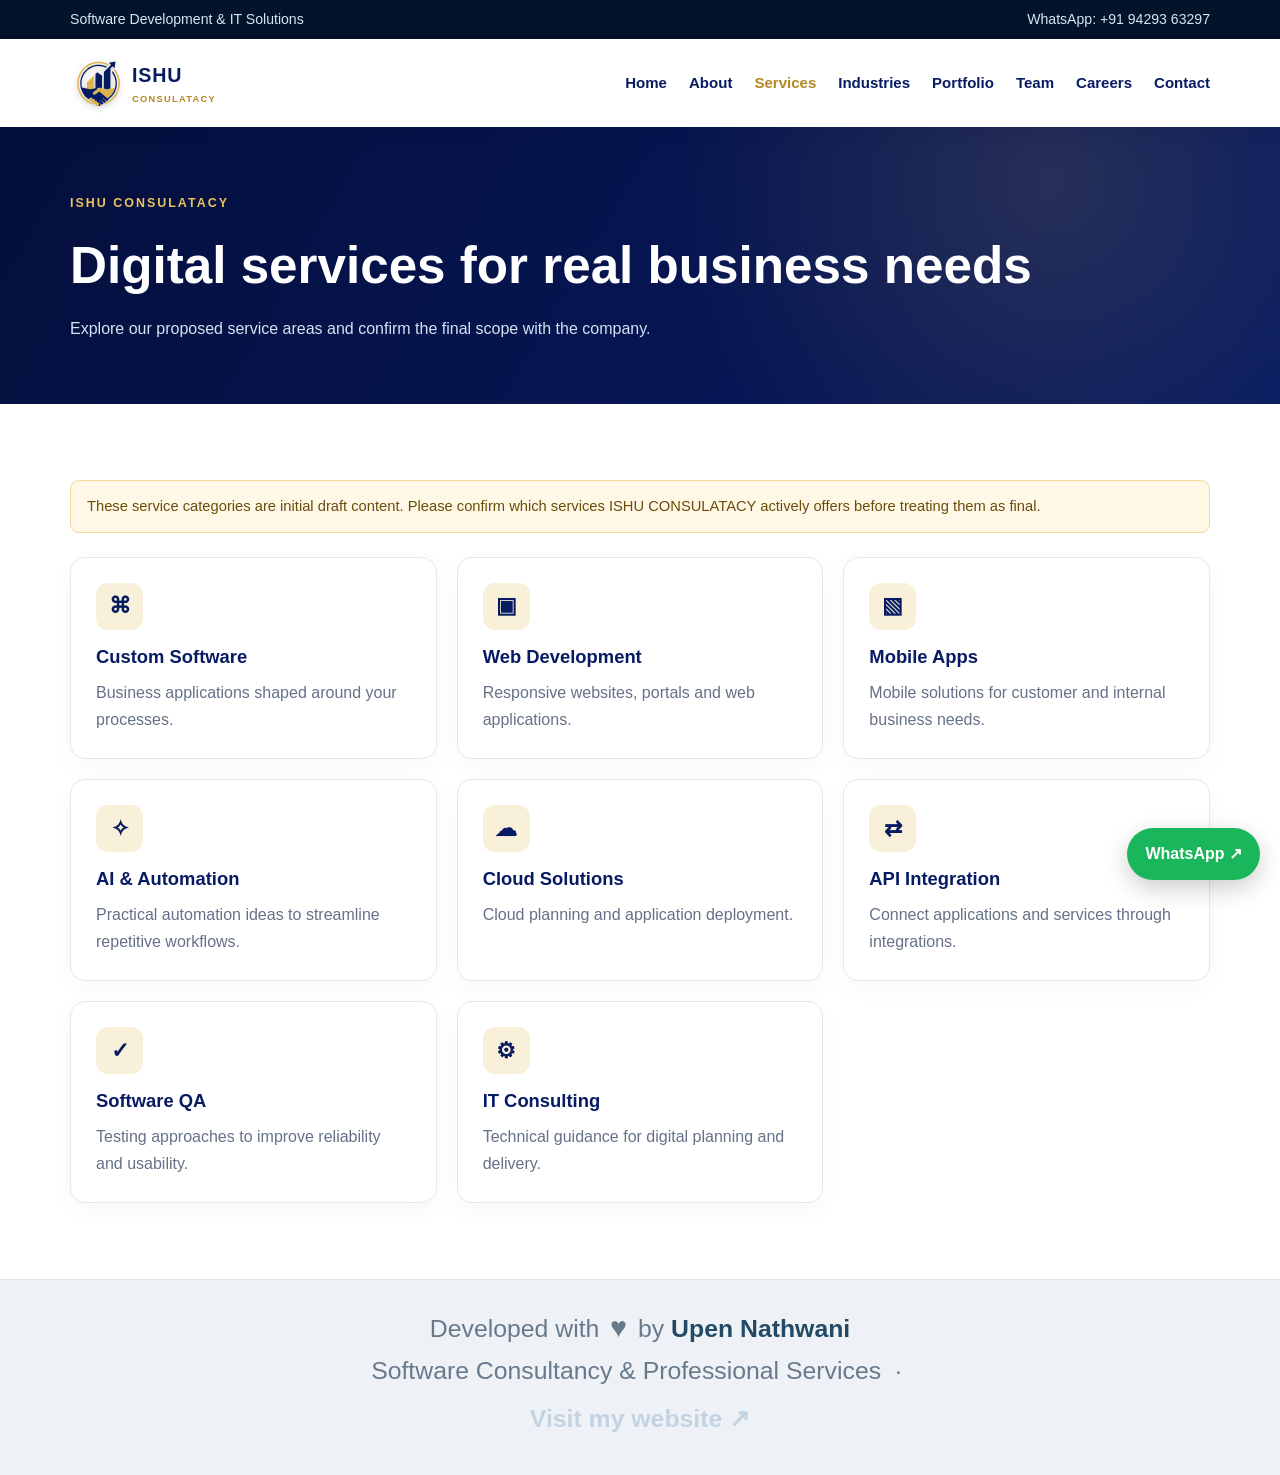
<file: services.html>
<!doctype html><html lang="en"><head><meta charset="utf-8"><meta name="viewport" content="width=device-width,initial-scale=1"><meta name="description" content="Proposed software development and IT service categories."><meta name="theme-color" content="#071b36"><title>Services | ISHU CONSULATACY</title><link rel="stylesheet" href="assets/css/style.css"></head><body><div class="topbar"><div class="container"><span>Software Development &amp; IT Solutions</span><span>WhatsApp: +91 94293 63297</span></div></div><header class="navbar"><div class="container navinner"><a class="brand" href="index.html"><img class="brand-symbol" src="assets/images/ishu-mark.svg" alt="ISHU CONSULATACY logo"><span>ISHU <small style="display:block;font-size:.58rem;letter-spacing:.14em;color:#71839a">CONSULATACY</small></span></a><button class="nav-toggle" aria-label="Toggle navigation" aria-expanded="false">☰</button><nav class="navlinks"><a class="" href="index.html">Home</a><a class="" href="about.html">About</a><a class="active" href="services.html">Services</a><a class="" href="industries.html">Industries</a><a class="" href="portfolio.html">Portfolio</a><a class="" href="team.html">Team</a><a class="" href="careers.html">Careers</a><a class="" href="contact.html">Contact</a></nav></div></header><main><section class="page-hero"><div class="container"><span class="eyebrow">ISHU CONSULATACY</span><h1>Digital services for real business needs</h1><p>Explore our proposed service areas and confirm the final scope with the company.</p></div></section><section class="section"><div class="container"><div class="notice">These service categories are initial draft content. Please confirm which services ISHU CONSULATACY actively offers before treating them as final.</div><div style="height:24px"></div><div class="cards"><article class="card"><div class="iconbox">⌘</div><h3>Custom Software</h3><p>Business applications shaped around your processes.</p></article><article class="card"><div class="iconbox">▣</div><h3>Web Development</h3><p>Responsive websites, portals and web applications.</p></article><article class="card"><div class="iconbox">▧</div><h3>Mobile Apps</h3><p>Mobile solutions for customer and internal business needs.</p></article><article class="card"><div class="iconbox">✧</div><h3>AI & Automation</h3><p>Practical automation ideas to streamline repetitive workflows.</p></article><article class="card"><div class="iconbox">☁</div><h3>Cloud Solutions</h3><p>Cloud planning and application deployment.</p></article><article class="card"><div class="iconbox">⇄</div><h3>API Integration</h3><p>Connect applications and services through integrations.</p></article><article class="card"><div class="iconbox">✓</div><h3>Software QA</h3><p>Testing approaches to improve reliability and usability.</p></article><article class="card"><div class="iconbox">⚙</div><h3>IT Consulting</h3><p>Technical guidance for digital planning and delivery.</p></article></div></div></section></main><footer class="footer"><div class="container developer-footer"><p class="developer-line">Developed with <span class="heart" aria-label="love">♥</span> by <strong>Upen Nathwani</strong></p><p class="developer-line">Software Consultancy &amp; Professional Services <span class="footer-separator">·</span> <a class="developer-link" href="https://iskconpranami.github.io/SoftwareConsultancy/" target="_blank" rel="noopener">Visit my website ↗</a></p></div></footer><a class="whatsapp" href="https://wa.me/919429363297" target="_blank" rel="noopener">WhatsApp ↗</a><script src="assets/js/main.js"></script></body></html>
</file>
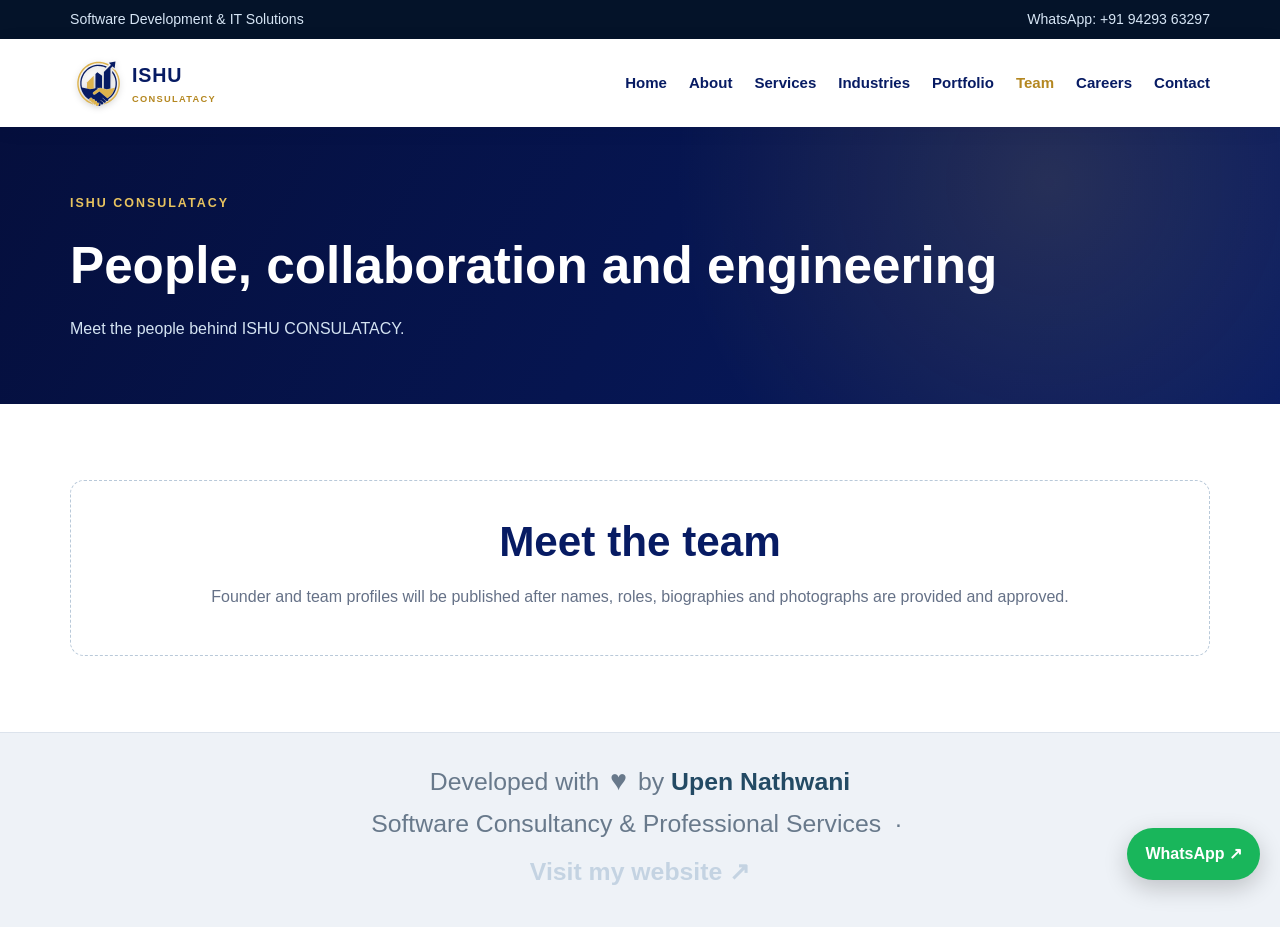
<file: team.html>
<!doctype html><html lang="en"><head><meta charset="utf-8"><meta name="viewport" content="width=device-width,initial-scale=1"><meta name="description" content="People and expertise behind ISHU CONSULATACY."><meta name="theme-color" content="#071b36"><title>Our Team | ISHU CONSULATACY</title><link rel="stylesheet" href="assets/css/style.css"></head><body><div class="topbar"><div class="container"><span>Software Development &amp; IT Solutions</span><span>WhatsApp: +91 94293 63297</span></div></div><header class="navbar"><div class="container navinner"><a class="brand" href="index.html"><img class="brand-symbol" src="assets/images/ishu-mark.svg" alt="ISHU CONSULATACY logo"><span>ISHU <small style="display:block;font-size:.58rem;letter-spacing:.14em;color:#71839a">CONSULATACY</small></span></a><button class="nav-toggle" aria-label="Toggle navigation" aria-expanded="false">☰</button><nav class="navlinks"><a class="" href="index.html">Home</a><a class="" href="about.html">About</a><a class="" href="services.html">Services</a><a class="" href="industries.html">Industries</a><a class="" href="portfolio.html">Portfolio</a><a class="active" href="team.html">Team</a><a class="" href="careers.html">Careers</a><a class="" href="contact.html">Contact</a></nav></div></header><main><section class="page-hero"><div class="container"><span class="eyebrow">ISHU CONSULATACY</span><h1>People, collaboration and engineering</h1><p>Meet the people behind ISHU CONSULATACY.</p></div></section><section class="section"><div class="container"><div class="empty-state"><h2>Meet the team</h2><p>Founder and team profiles will be published after names, roles, biographies and photographs are provided and approved.</p></div></div></section></main><footer class="footer"><div class="container developer-footer"><p class="developer-line">Developed with <span class="heart" aria-label="love">♥</span> by <strong>Upen Nathwani</strong></p><p class="developer-line">Software Consultancy &amp; Professional Services <span class="footer-separator">·</span> <a class="developer-link" href="https://iskconpranami.github.io/SoftwareConsultancy/" target="_blank" rel="noopener">Visit my website ↗</a></p></div></footer><a class="whatsapp" href="https://wa.me/919429363297" target="_blank" rel="noopener">WhatsApp ↗</a><script src="assets/js/main.js"></script></body></html>
</file>
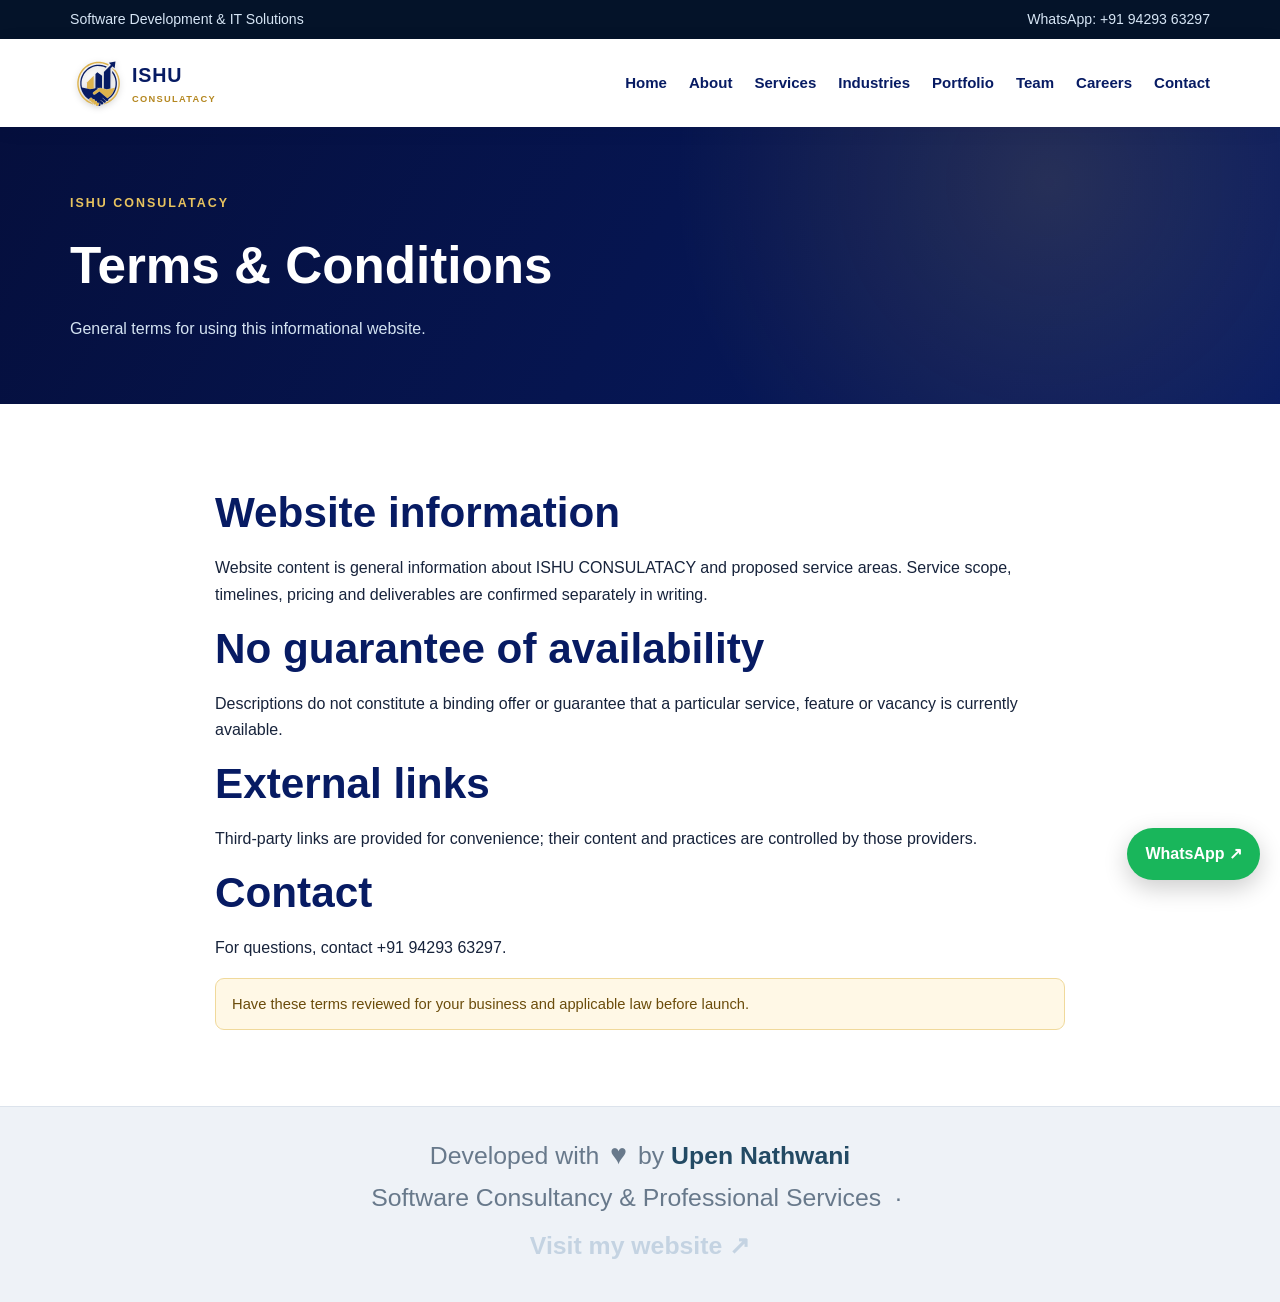
<file: terms.html>
<!doctype html><html lang="en"><head><meta charset="utf-8"><meta name="viewport" content="width=device-width,initial-scale=1"><meta name="description" content="Starter website terms for ISHU CONSULATACY."><meta name="theme-color" content="#071b36"><title>Terms & Conditions | ISHU CONSULATACY</title><link rel="stylesheet" href="assets/css/style.css"></head><body><div class="topbar"><div class="container"><span>Software Development &amp; IT Solutions</span><span>WhatsApp: +91 94293 63297</span></div></div><header class="navbar"><div class="container navinner"><a class="brand" href="index.html"><img class="brand-symbol" src="assets/images/ishu-mark.svg" alt="ISHU CONSULATACY logo"><span>ISHU <small style="display:block;font-size:.58rem;letter-spacing:.14em;color:#71839a">CONSULATACY</small></span></a><button class="nav-toggle" aria-label="Toggle navigation" aria-expanded="false">☰</button><nav class="navlinks"><a class="" href="index.html">Home</a><a class="" href="about.html">About</a><a class="" href="services.html">Services</a><a class="" href="industries.html">Industries</a><a class="" href="portfolio.html">Portfolio</a><a class="" href="team.html">Team</a><a class="" href="careers.html">Careers</a><a class="" href="contact.html">Contact</a></nav></div></header><main><section class="page-hero"><div class="container"><span class="eyebrow">ISHU CONSULATACY</span><h1>Terms & Conditions</h1><p>General terms for using this informational website.</p></div></section><section class="section"><div class="container" style="max-width:850px"><h2>Website information</h2><p>Website content is general information about ISHU CONSULATACY and proposed service areas. Service scope, timelines, pricing and deliverables are confirmed separately in writing.</p><h2>No guarantee of availability</h2><p>Descriptions do not constitute a binding offer or guarantee that a particular service, feature or vacancy is currently available.</p><h2>External links</h2><p>Third-party links are provided for convenience; their content and practices are controlled by those providers.</p><h2>Contact</h2><p>For questions, contact +91 94293 63297.</p><div class="notice">Have these terms reviewed for your business and applicable law before launch.</div></div></section></main><footer class="footer"><div class="container developer-footer"><p class="developer-line">Developed with <span class="heart" aria-label="love">♥</span> by <strong>Upen Nathwani</strong></p><p class="developer-line">Software Consultancy &amp; Professional Services <span class="footer-separator">·</span> <a class="developer-link" href="https://iskconpranami.github.io/SoftwareConsultancy/" target="_blank" rel="noopener">Visit my website ↗</a></p></div></footer><a class="whatsapp" href="https://wa.me/919429363297" target="_blank" rel="noopener">WhatsApp ↗</a><script src="assets/js/main.js"></script></body></html>
</file>
<file: assets/css/style.css>
:root{--navy:#071b36;--navy2:#0d2b50;--blue:#1769aa;--cyan:#42c4e8;--ink:#14243a;--muted:#63748a;--light:#f3f7fb;--white:#fff;--line:#dce5ef}*{box-sizing:border-box}html{scroll-behavior:smooth}body{margin:0;font-family:Inter,Segoe UI,Arial,sans-serif;color:var(--ink);line-height:1.65;background:#fff}a{color:var(--blue);text-decoration:none}a:hover{color:#0b4f86}.container{width:min(1140px,92%);margin:auto}.topbar{background:#041329;color:#d6e5f5;font-size:.88rem;padding:8px 0}.topbar .container{display:flex;justify-content:space-between;gap:15px;flex-wrap:wrap}.navbar{background:#fff;position:sticky;top:0;z-index:20;box-shadow:0 3px 18px #071b3610}.navinner{display:flex;align-items:center;justify-content:space-between;min-height:76px;gap:24px}.brand{font-size:1.23rem;font-weight:850;letter-spacing:.04em;color:var(--navy);display:flex;align-items:center;gap:10px}.brandmark{display:grid;place-items:center;background:linear-gradient(135deg,var(--blue),var(--cyan));color:#fff;border-radius:11px;width:39px;height:39px;font-weight:900}.navlinks{display:flex;align-items:center;gap:22px}.navlinks a{color:#263b55;font-size:.94rem;font-weight:650}.navlinks a.active,.navlinks a:hover{color:var(--blue)}.nav-toggle{display:none;border:1px solid var(--line);background:white;border-radius:8px;padding:9px 12px;font-size:1.2rem}.btn{display:inline-flex;align-items:center;justify-content:center;padding:12px 21px;border-radius:8px;font-weight:700;border:1px solid transparent;cursor:pointer;transition:.2s}.btn-primary{background:var(--cyan);color:#06213e}.btn-primary:hover{background:#71d8f2;color:#06213e;transform:translateY(-2px)}.btn-outline{border-color:#ffffff80;color:#fff}.btn-outline:hover{background:#fff;color:var(--navy)}.btn-dark{background:var(--navy);color:#fff}.btn-dark:hover{background:var(--blue);color:#fff}.hero{background:radial-gradient(circle at 80% 20%,#1a5b8b88,transparent 32%),linear-gradient(120deg,#06172f,#0d3158 70%,#10466b);color:white;padding:92px 0 88px;overflow:hidden}.hero-grid{display:grid;grid-template-columns:1.2fr .8fr;align-items:center;gap:55px}.eyebrow{color:var(--cyan);font-size:.78rem;letter-spacing:.16em;text-transform:uppercase;font-weight:800}.hero h1{font-size:clamp(2.5rem,5vw,4.5rem);line-height:1.08;letter-spacing:-.04em;margin:15px 0 22px}.hero p{font-size:1.12rem;color:#d4e3f2;max-width:650px}.hero-actions{display:flex;gap:13px;flex-wrap:wrap;margin-top:30px}.hero-panel{border:1px solid #ffffff32;background:#ffffff0d;border-radius:22px;padding:28px;box-shadow:0 25px 70px #0003}.hero-panel h3{margin:0 0 18px}.tech-list{display:grid;grid-template-columns:1fr 1fr;gap:12px}.tech{border:1px solid #ffffff25;background:#ffffff0c;padding:13px;border-radius:10px;color:#e8f5ff;font-weight:650}.section{padding:76px 0}.section-soft{background:var(--light)}.section-dark{background:var(--navy);color:white}.section-head{max-width:700px;margin-bottom:34px}.section-head.center{text-align:center;margin-left:auto;margin-right:auto}.section h2{font-size:clamp(1.9rem,3.3vw,2.8rem);line-height:1.2;margin:8px 0 15px;color:var(--navy)}.section-dark h2{color:white}.section-head p,.muted{color:var(--muted)}.section-dark .muted{color:#c2d2e3}.cards{display:grid;grid-template-columns:repeat(3,1fr);gap:20px}.card{background:white;border:1px solid var(--line);border-radius:15px;padding:25px;box-shadow:0 8px 25px #0c2c4b08}.card h3{margin:12px 0 8px;color:var(--navy);font-size:1.15rem}.card p{margin:0;color:var(--muted)}.iconbox{width:47px;height:47px;border-radius:12px;background:#e7f7fc;color:#0875a6;display:grid;place-items:center;font-size:1.35rem;font-weight:800}.split{display:grid;grid-template-columns:1fr 1fr;gap:48px;align-items:center}.feature-list{padding:0;list-style:none}.feature-list li{padding:9px 0 9px 28px;position:relative}.feature-list li:before{content:'✓';position:absolute;left:0;color:#0789b8;font-weight:900}.statrow{display:grid;grid-template-columns:repeat(3,1fr);gap:12px;margin-top:28px}.stat{padding:18px;background:#ffffff0d;border:1px solid #ffffff24;border-radius:12px}.stat strong{display:block;font-size:1.3rem;color:var(--cyan)}.cta{background:linear-gradient(110deg,#0b2a4d,#12527b);color:white;border-radius:20px;padding:38px;display:flex;align-items:center;justify-content:space-between;gap:25px}.cta h2{color:#fff;margin:0 0 8px}.page-hero{background:linear-gradient(120deg,#071b36,#10466b);color:white;padding:62px 0}.page-hero h1{font-size:clamp(2.2rem,4vw,3.4rem);margin:8px 0}.page-hero p{color:#d4e3f2;max-width:700px;margin:0}.tag{display:inline-block;padding:5px 10px;background:#e9f7fc;color:#08658f;border-radius:20px;font-size:.8rem;font-weight:750;margin:4px 5px 4px 0}.contact-grid{display:grid;grid-template-columns:.8fr 1.2fr;gap:28px}.contact-box{background:var(--navy);color:#fff;padding:28px;border-radius:16px}.contact-box a{color:#7de0f8}.formbox{border:1px solid var(--line);border-radius:16px;padding:28px}.field{margin-bottom:16px}.field label{display:block;font-weight:700;margin-bottom:6px}.field input,.field textarea,.field select{width:100%;padding:12px;border:1px solid #cbd7e3;border-radius:8px;font:inherit}.field textarea{min-height:120px;resize:vertical}.footer{background:#041329;color:#c4d3e2;padding:52px 0 20px}.footergrid{display:grid;grid-template-columns:1.4fr 1fr 1fr;gap:35px}.footer h3,.footer h4{color:#fff}.footer a{color:#c4d3e2;display:block;margin:7px 0}.footer a:hover{color:var(--cyan)}.copyright{border-top:1px solid #ffffff20;margin-top:35px;padding-top:18px;font-size:.88rem;display:flex;justify-content:space-between;gap:15px;flex-wrap:wrap}.notice{background:#fff8e6;border:1px solid #f0d99b;color:#6b4c0b;padding:13px 16px;border-radius:9px;font-size:.92rem}.empty-state{border:1px dashed #b9c9d9;padding:28px;border-radius:14px;color:var(--muted);text-align:center}.whatsapp{position:fixed;right:20px;bottom:20px;z-index:30;background:#19b65b;color:#fff;border-radius:50px;padding:13px 18px;font-weight:800;box-shadow:0 8px 25px #0003}.whatsapp:hover{color:#fff;background:#11964a}.faq details{border-bottom:1px solid var(--line);padding:16px 0}.faq summary{font-weight:750;cursor:pointer;color:var(--navy)}@media(max-width:900px){.nav-toggle{display:block}.navlinks{display:none;position:absolute;left:0;right:0;top:76px;background:#fff;padding:18px 4%;box-shadow:0 10px 20px #071b3618;flex-direction:column;align-items:flex-start}.navlinks.open{display:flex}.hero-grid,.split,.contact-grid{grid-template-columns:1fr}.cards{grid-template-columns:repeat(2,1fr)}.hero{padding:70px 0}.footergrid{grid-template-columns:1fr 1fr}}@media(max-width:600px){.cards,.footergrid{grid-template-columns:1fr}.section{padding:55px 0}.hero-panel{padding:20px}.cta{padding:25px;align-items:flex-start;flex-direction:column}.statrow{grid-template-columns:1fr 1fr}.topbar .container{font-size:.78rem}.navinner{min-height:68px}.navlinks{top:68px}}
/* ISHU CONSULATACY brand identity: navy + gold */
:root{--navy:#071B63;--navy2:#0A246E;--blue:#123A8C;--cyan:#DDB34D;--ink:#17233B;--muted:#657187;--light:#F7F8FC;--line:#E4E7EF}
.navbar{background:#071B63}.navinner{min-height:88px}.brand{color:#E8C35F}.brand:hover{color:#F5D77E}.brand-symbol{width:52px;height:52px;object-fit:contain;display:block;filter:drop-shadow(0 2px 3px #0003)}.brand small{color:#E8C35F!important}.navlinks a{color:#F6F3E9}.navlinks a.active,.navlinks a:hover{color:#E8C35F}.nav-toggle{color:#071B63}.btn-primary{background:#DDB34D;color:#071B63}.btn-primary:hover{background:#F0CD70;color:#071B63}.btn-dark{background:#071B63;color:#fff}.btn-dark:hover{background:#123A8C;color:#fff}.eyebrow{color:#B48720}.hero{background:radial-gradient(circle at 82% 18%,#DDB34D33,transparent 34%),linear-gradient(120deg,#050F3D,#071B63 70%,#102B78)}.hero .eyebrow,.page-hero .eyebrow{color:#E8C35F}.iconbox{background:#F9F0D9;color:#071B63}.tag{background:#F9F0D9;color:#071B63}.footer{background:#050F3D}.footer .brand{color:#E8C35F}.footer .brand:hover{color:#F5D77E}.footer h3,.footer h4{color:#E8C35F}.whatsapp{background:#19b65b;color:#fff}.page-hero{background:radial-gradient(circle at 82% 20%,#DDB34D26,transparent 35%),linear-gradient(120deg,#050F3D,#071B63)}.cta{background:linear-gradient(110deg,#071B63,#102B78);border:1px solid #DDB34D55}.cta h2{color:#fff}
@media(max-width:900px){.navlinks{background:#071B63;top:88px}.navlinks a{color:#fff}.navlinks a.active,.navlinks a:hover{color:#E8C35F}}
@media(max-width:600px){.navinner{min-height:72px}.navlinks{top:72px}.brand-symbol{width:45px;height:45px}}

/* Header stays light so the navy-and-gold logo is visible */
.navbar{background:#fff}.brand{color:#071B63}.brand:hover{color:#123A8C}.brand small{color:#B48720!important}.navlinks a{color:#071B63}.navlinks a.active,.navlinks a:hover{color:#B48720}.nav-toggle{color:#071B63;background:#fff}.footer .brand-symbol{display:none}@media(max-width:900px){.navlinks{background:#fff}.navlinks a{color:#071B63}.navlinks a.active,.navlinks a:hover{color:#B48720}}

/* Developer credit footer, matching supplied reference */
.footer{background:#eef2f7;color:#68798b;padding:24px 0 28px;text-align:center;border-top:1px solid #dce3ec}.developer-footer{max-width:1200px}.developer-line{font-size:clamp(1rem,2.3vw,1.55rem);line-height:1.65;margin:0;color:#68798b}.developer-line strong{color:#234a64;font-weight:800}.heart{color:#68798b;font-size:1.15em;padding:0 4px}.footer-separator{padding:0 7px;color:#68798b}.developer-link{color:#155b8c;font-weight:800;display:inline-block;margin:0}.developer-link:hover{color:#071B63;text-decoration:underline}.copyright{display:none}
</file>
